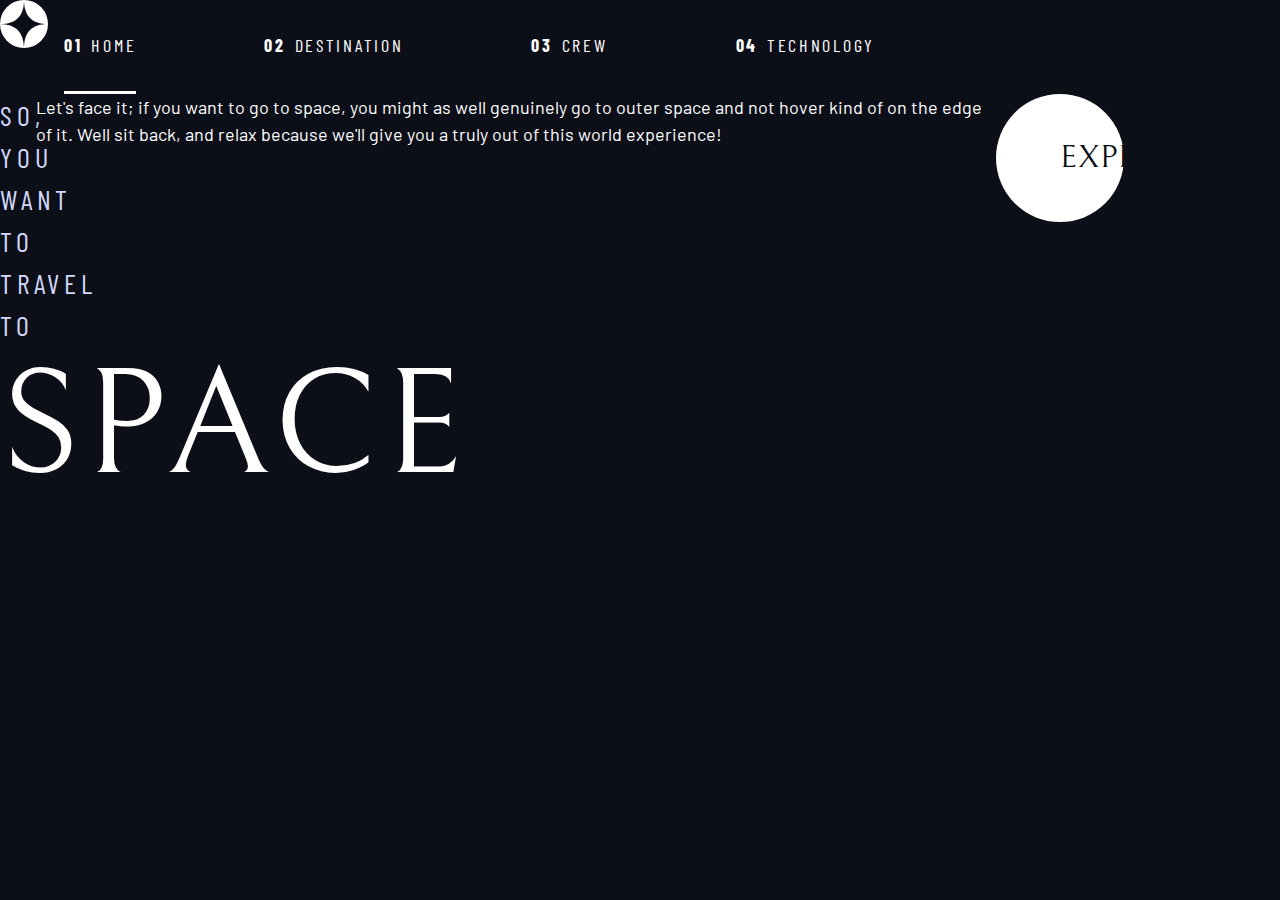
<file: index.html>
<!DOCTYPE html>
<html lang="en">
<head>
    <meta charset="UTF-8">
    <meta name="viewport" content="width=device-width, initial-scale=1.0">
    <link rel="stylesheet" href="index.css">
    <link rel="icon" type="image/png" sizes="32x32" href="./assets/favicon-32x32.png">
    <link rel="preconnect" href="https://fonts.googleapis.com">
    <link rel="preconnect" href="https://fonts.gstatic.com" crossorigin>
    <link href="https://fonts.googleapis.com/css2?family=Barlow+Condensed:wght@400;700&family=Bellefair&family=Barlow:wght@400;700&display=swap"rel="stylesheet">
    <title>Frontend Mentor | Space tourism website</title>
</head>
<body class="home">
    <header class="primary-header flex">
        <div>
            <img src="./starter-code/assets/shared/logo.svg" alt="space-tourism-logo">
        </div>
        <nav>
            <ul class="primary-navigation underline-indicators flex">
                <li class="active"><a class="uppercase text-white letter-spacing-2 ff-sans-cond" href="index.html"><span>01</span>Home</a>
                <li><a class="uppercase text-white letter-spacing-2 ff-sans-cond" href="destination.html"><span>02</span>Destination</a>
                <li><a class="uppercase text-white letter-spacing-2 ff-sans-cond" href="crew.html"><span>03</span>Crew</a>
                <li><a class="uppercase text-white letter-spacing-2 ff-sans-cond" href="technology.html"><span>04</span>Technology</a> 
            </ul>
        </nav>
    </header>

    <div class="grid-container">
        <h1 class="text-accent ff-sans-cond fs-500 uppercase letter-spacing-1">
            So, you want to travel to
            <span class="fs-900 ff-serif uppercase text-white">Space</span></h1>

        <p>
            Let's face it; if you want to go to space, you might as well genuinely go to
            outer space and not hover kind of on the edge of it. Well sit back, and relax
            because we'll give you a truly out of this world experience!
        </p>

        <a href="#" class="large-button uppercase ff-serif fs-600 text-dark bg-white">Explore</a>
    </div>
    
</body>
</html>
</file>
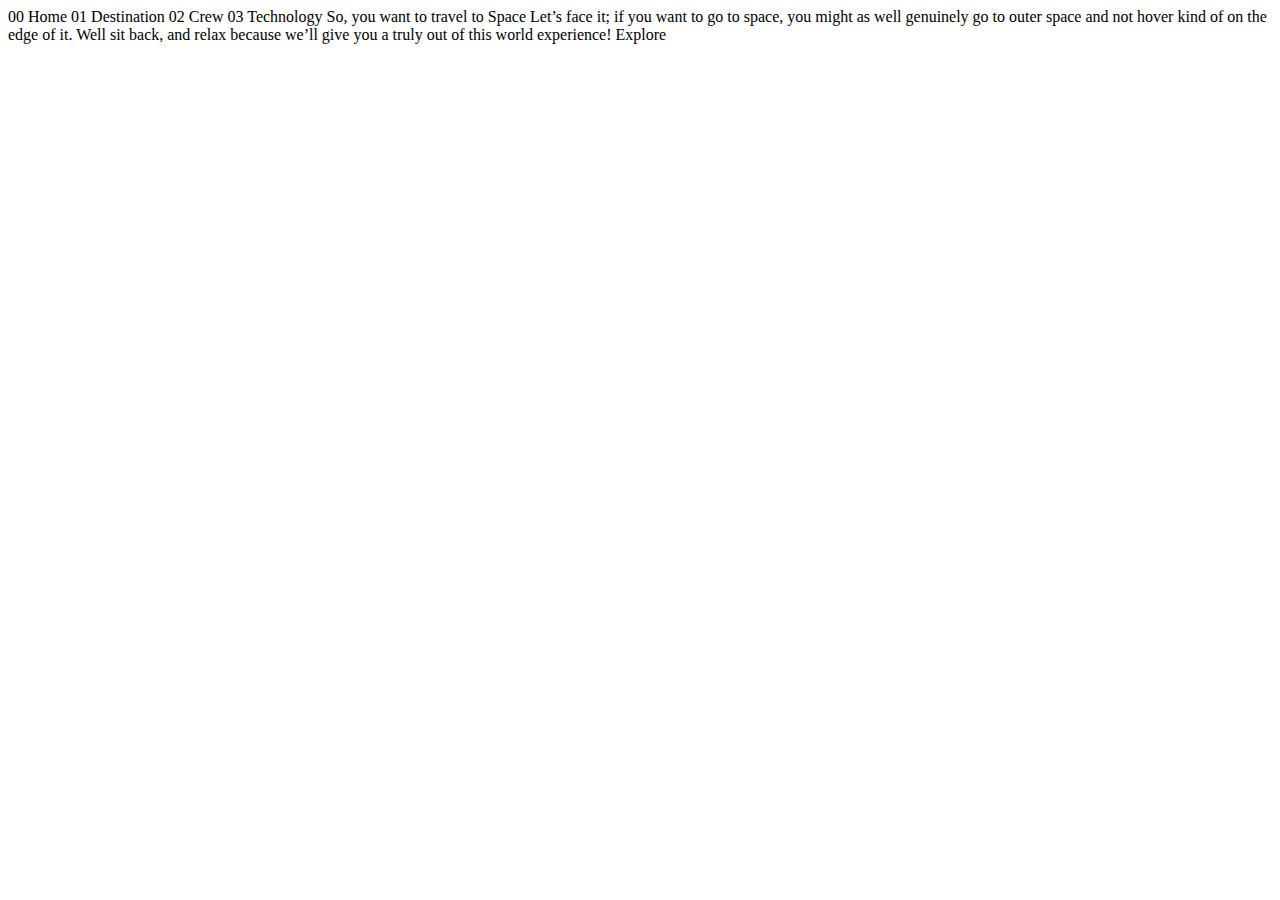
<file: starter-code/index.html>
<!DOCTYPE html>
<html lang="en">
<head>
  <meta charset="UTF-8">
  <meta name="viewport" content="width=device-width, initial-scale=1.0">

  <link rel="icon" type="image/png" sizes="32x32" href="./assets/favicon-32x32.png">
  
  <title>Frontend Mentor | Space tourism website</title>
</head>
<body>

  00 Home
  01 Destination
  02 Crew
  03 Technology

  So, you want to travel to
  Space
  Let’s face it; if you want to go to space, you might as well genuinely go to 
  outer space and not hover kind of on the edge of it. Well sit back, and relax 
  because we’ll give you a truly out of this world experience!

  Explore

</body>
</html>
</file>
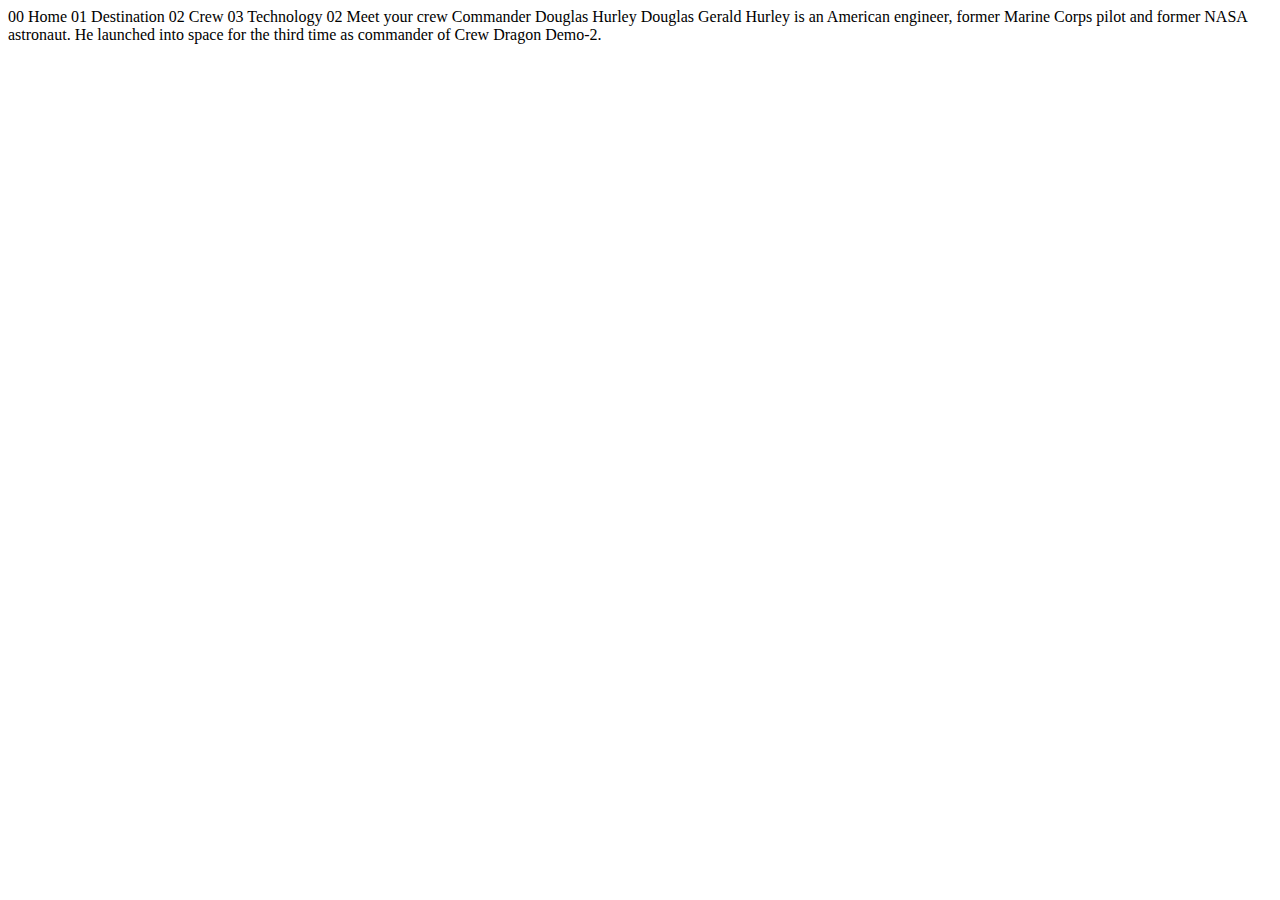
<file: starter-code/crew-commander.html>
<!DOCTYPE html>
<html lang="en">
<head>
  <meta charset="UTF-8">
  <meta name="viewport" content="width=device-width, initial-scale=1.0">

  <link rel="icon" type="image/png" sizes="32x32" href="./assets/favicon-32x32.png">
  
  <title>Frontend Mentor | Space tourism website</title>
</head>
<body>

  00 Home
  01 Destination
  02 Crew
  03 Technology

  02 Meet your crew

  Commander
  Douglas Hurley

  Douglas Gerald Hurley is an American engineer, former Marine Corps pilot 
  and former NASA astronaut. He launched into space for the third time as 
  commander of Crew Dragon Demo-2.
</body>
</html>
</file>
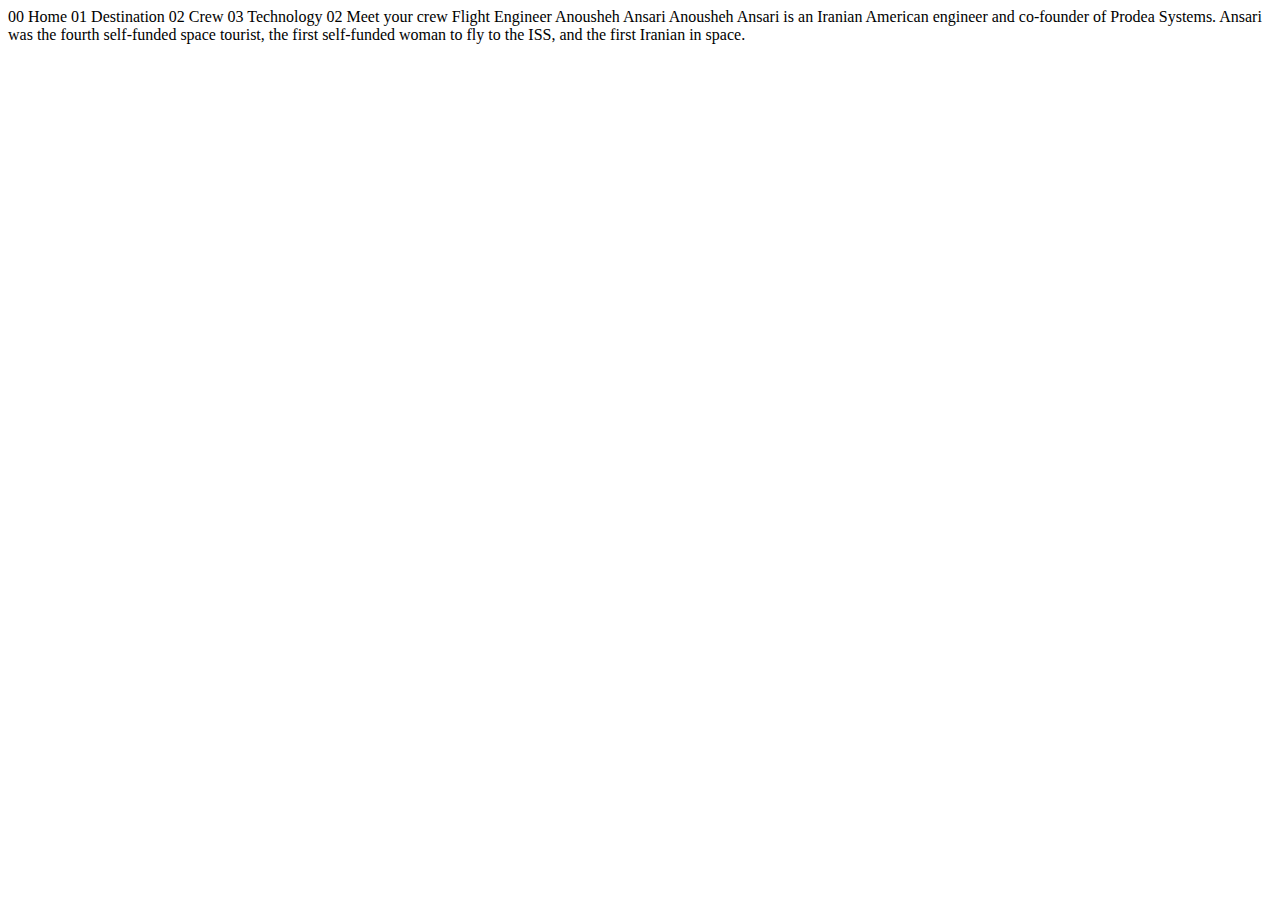
<file: starter-code/crew-engineer.html>
<!DOCTYPE html>
<html lang="en">
<head>
  <meta charset="UTF-8">
  <meta name="viewport" content="width=device-width, initial-scale=1.0">

  <link rel="icon" type="image/png" sizes="32x32" href="./assets/favicon-32x32.png">
  
  <title>Frontend Mentor | Space tourism website</title>
</head>
<body>

  00 Home
  01 Destination
  02 Crew
  03 Technology

  02 Meet your crew

  Flight Engineer
  Anousheh Ansari

  Anousheh Ansari is an Iranian American engineer and co-founder of Prodea Systems. 
  Ansari was the fourth self-funded space tourist, the first self-funded woman to 
  fly to the ISS, and the first Iranian in space. 
</body>
</html>
</file>
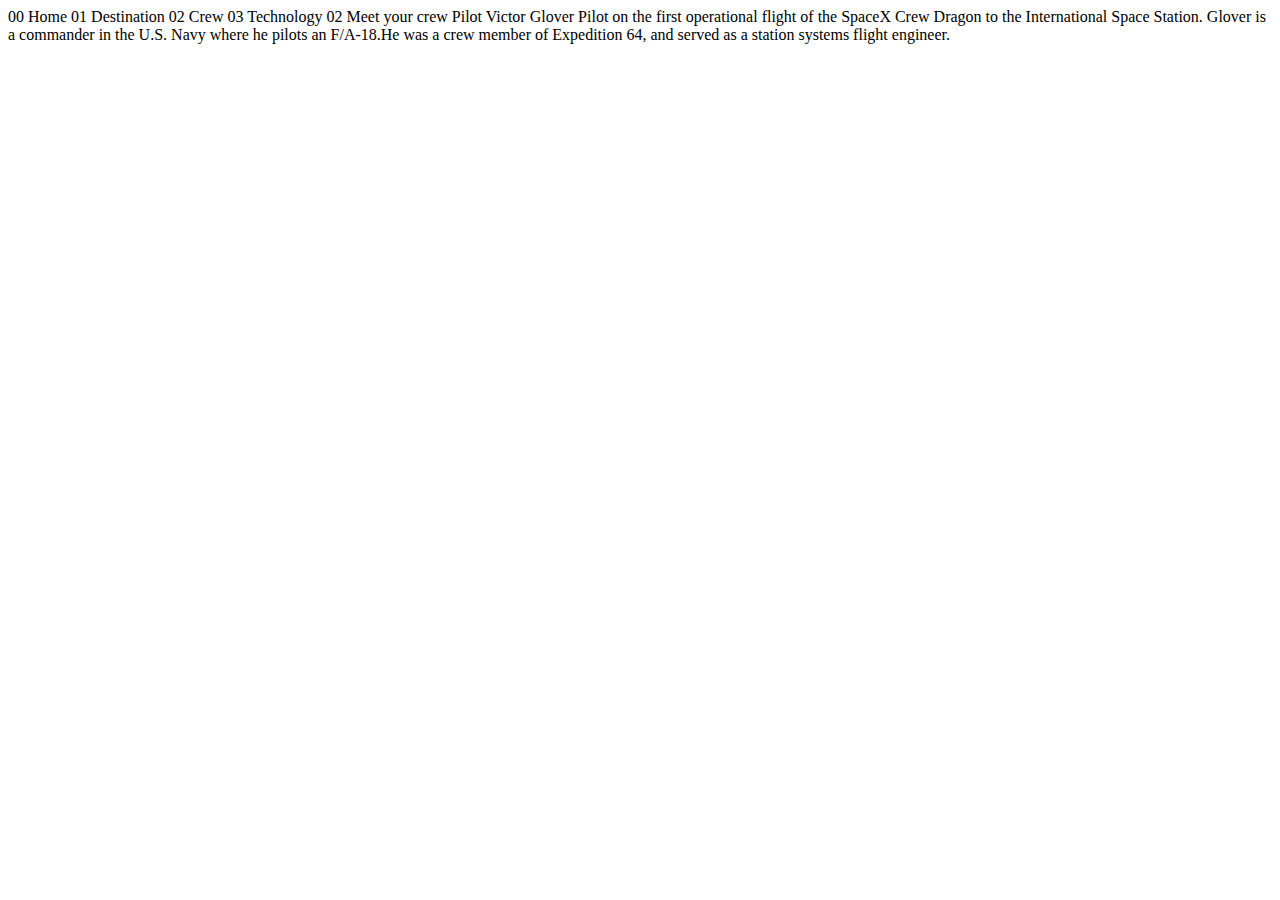
<file: starter-code/crew-pilot.html>
<!DOCTYPE html>
<html lang="en">
<head>
  <meta charset="UTF-8">
  <meta name="viewport" content="width=device-width, initial-scale=1.0">

  <link rel="icon" type="image/png" sizes="32x32" href="./assets/favicon-32x32.png">
  
  <title>Frontend Mentor | Space tourism website</title>
</head>
<body>

  00 Home
  01 Destination
  02 Crew
  03 Technology

  02 Meet your crew

  Pilot
  Victor Glover

  Pilot on the first operational flight of the SpaceX Crew Dragon to the 
  International Space Station. Glover is a commander in the U.S. Navy where 
  he pilots an F/A-18.He was a crew member of Expedition 64, and served as a 
  station systems flight engineer. 
</body>
</html>
</file>
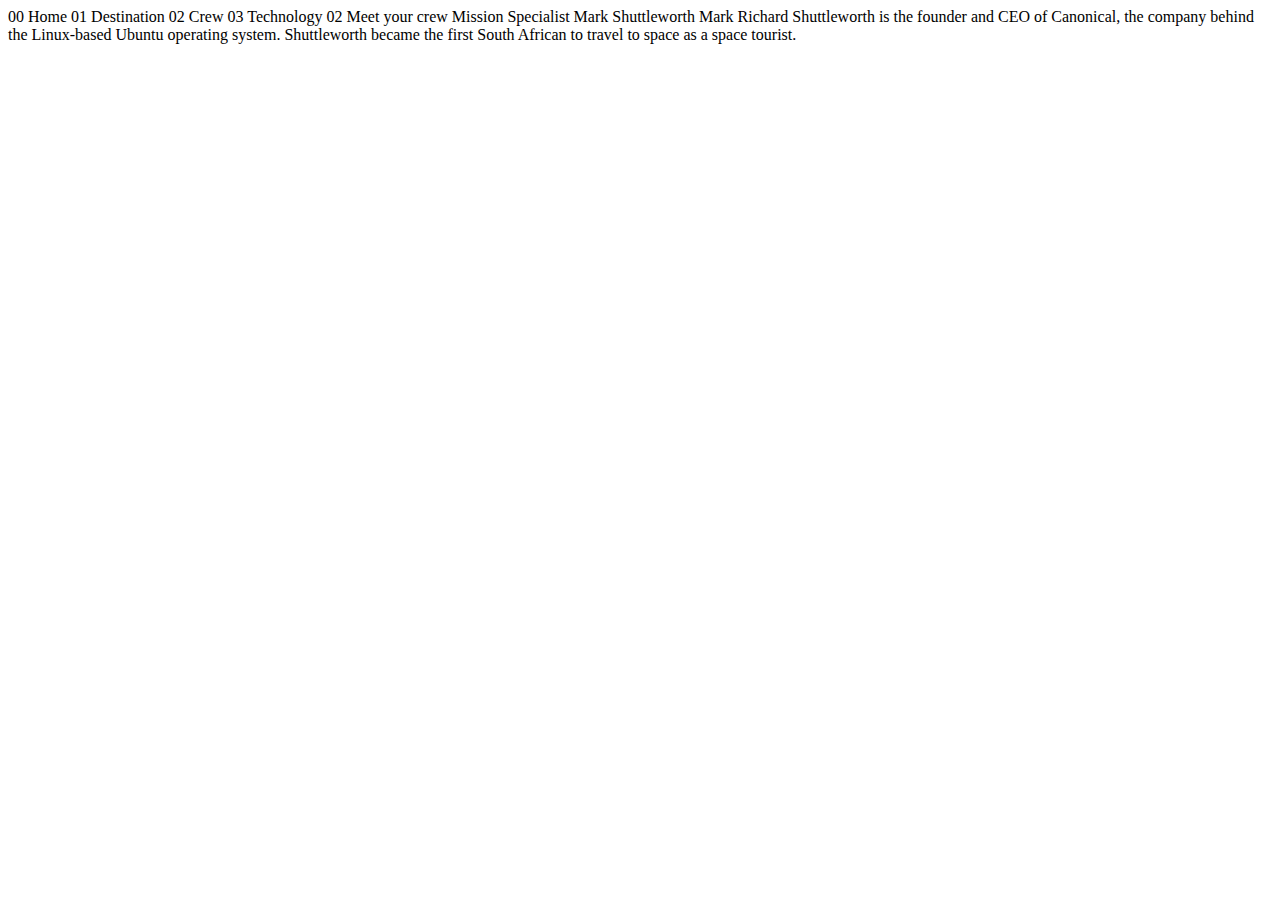
<file: starter-code/crew-specialist.html>
<!DOCTYPE html>
<html lang="en">
<head>
  <meta charset="UTF-8">
  <meta name="viewport" content="width=device-width, initial-scale=1.0">

  <link rel="icon" type="image/png" sizes="32x32" href="./assets/favicon-32x32.png">
  
  <title>Frontend Mentor | Space tourism website</title>
</head>
<body>

  00 Home
  01 Destination
  02 Crew
  03 Technology

  02 Meet your crew

  Mission Specialist
  Mark Shuttleworth

  Mark Richard Shuttleworth is the founder and CEO of Canonical, the company behind 
  the Linux-based Ubuntu operating system. Shuttleworth became the first South 
  African to travel to space as a space tourist.
</body>
</html>
</file>
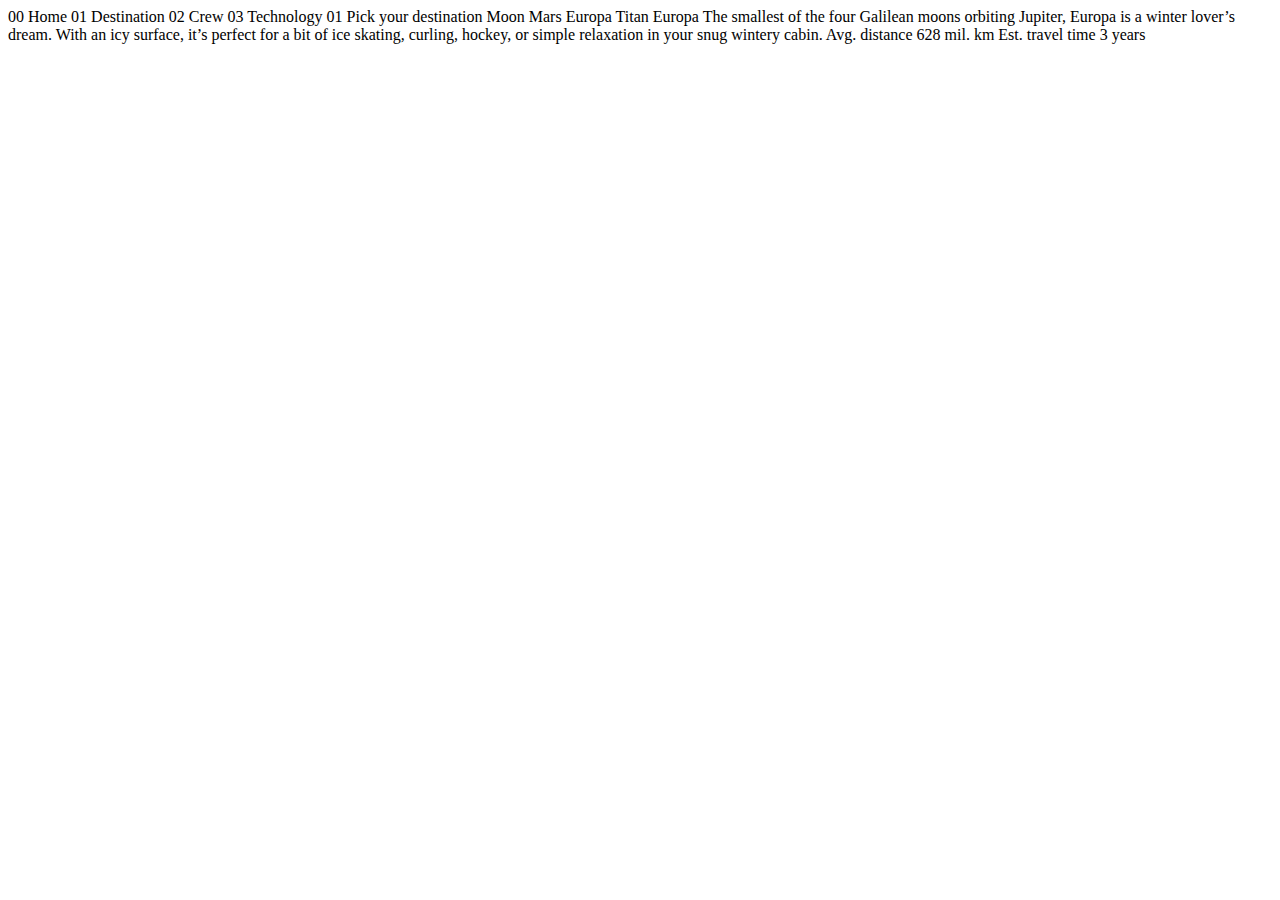
<file: starter-code/destination-europa.html>
<!DOCTYPE html>
<html lang="en">
<head>
  <meta charset="UTF-8">
  <meta name="viewport" content="width=device-width, initial-scale=1.0">

  <link rel="icon" type="image/png" sizes="32x32" href="./assets/favicon-32x32.png">
  
  <title>Frontend Mentor | Space tourism website</title>
</head>
<body>

  00 Home
  01 Destination
  02 Crew
  03 Technology

  01 Pick your destination

  Moon
  Mars
  Europa
  Titan

  Europa

  The smallest of the four Galilean moons orbiting Jupiter, Europa is a 
  winter lover’s dream. With an icy surface, it’s perfect for a bit of 
  ice skating, curling, hockey, or simple relaxation in your snug 
  wintery cabin.

  Avg. distance
  628 mil. km

  Est. travel time
  3 years
</body>
</html>
</file>
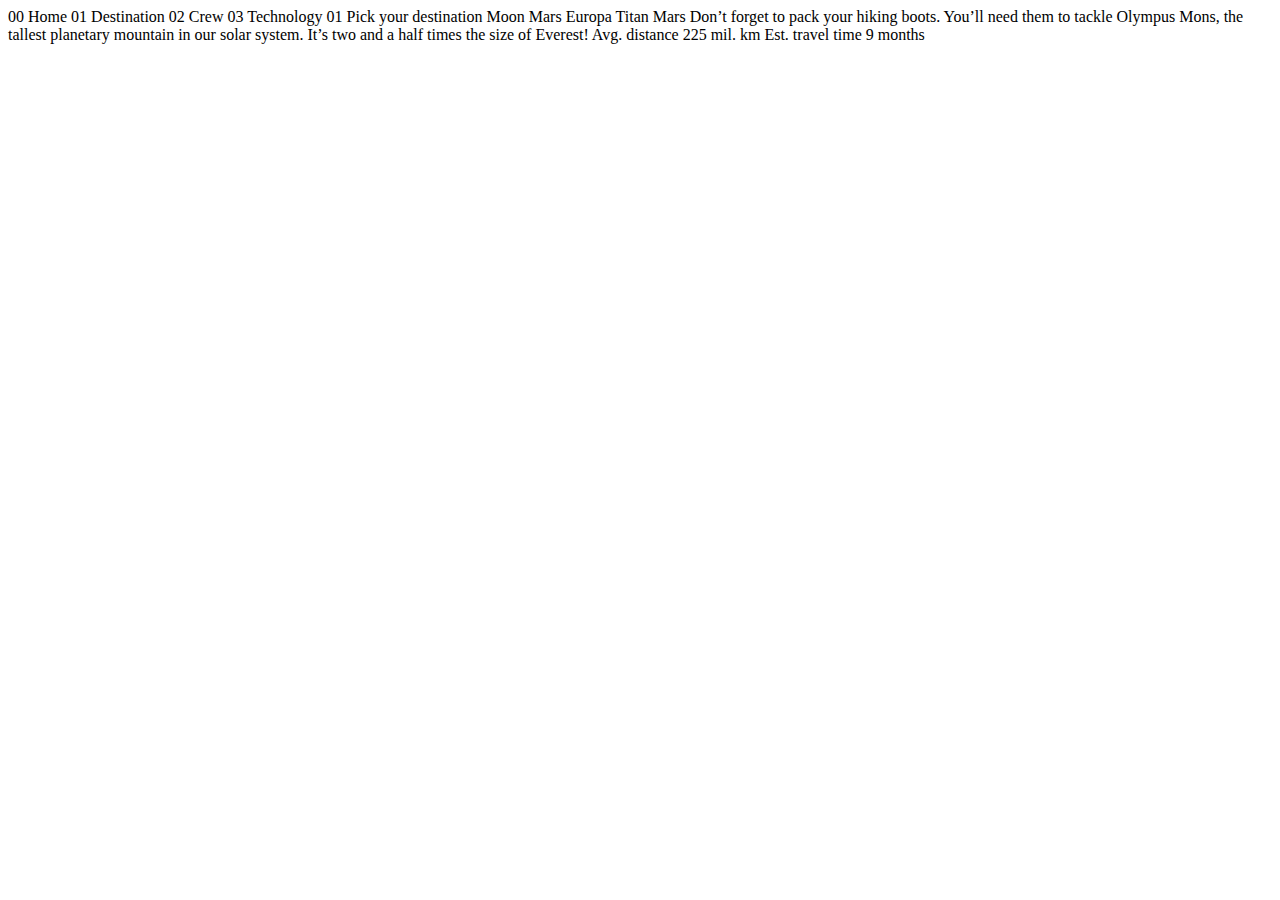
<file: starter-code/destination-mars.html>
<!DOCTYPE html>
<html lang="en">
<head>
  <meta charset="UTF-8">
  <meta name="viewport" content="width=device-width, initial-scale=1.0">

  <link rel="icon" type="image/png" sizes="32x32" href="./assets/favicon-32x32.png">
  
  <title>Frontend Mentor | Space tourism website</title>
</head>
<body>

  00 Home
  01 Destination
  02 Crew
  03 Technology

  01 Pick your destination

  Moon
  Mars
  Europa
  Titan

  Mars

  Don’t forget to pack your hiking boots. You’ll need them to tackle Olympus Mons, 
  the tallest planetary mountain in our solar system. It’s two and a half times 
  the size of Everest!

  Avg. distance
  225 mil. km

  Est. travel time
  9 months
</body>
</html>
</file>
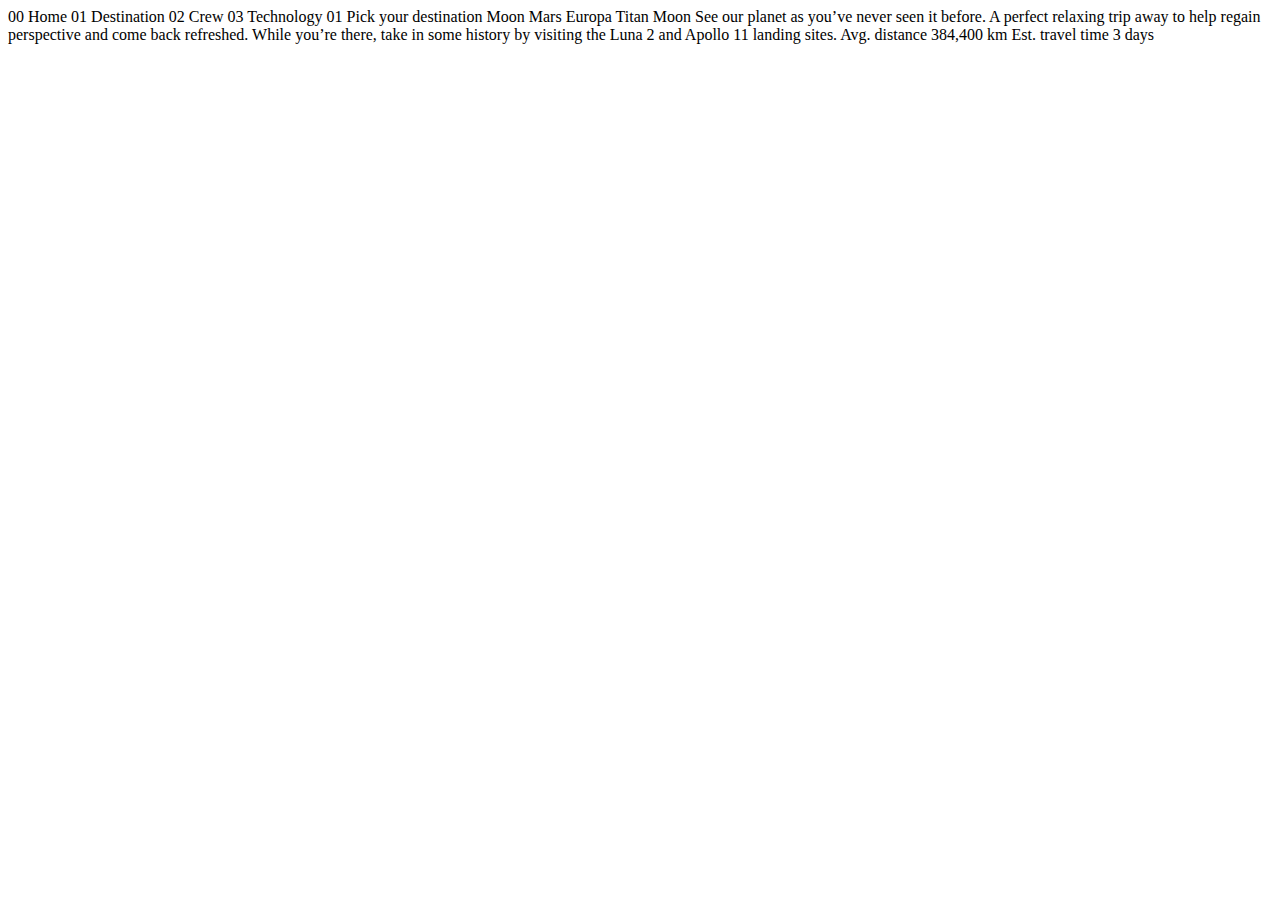
<file: starter-code/destination-moon.html>
<!DOCTYPE html>
<html lang="en">
<head>
  <meta charset="UTF-8">
  <meta name="viewport" content="width=device-width, initial-scale=1.0">

  <link rel="icon" type="image/png" sizes="32x32" href="./assets/favicon-32x32.png">
  
  <title>Frontend Mentor | Space tourism website</title>
</head>
<body>

  00 Home
  01 Destination
  02 Crew
  03 Technology

  01 Pick your destination

  Moon
  Mars
  Europa
  Titan

  Moon

  See our planet as you’ve never seen it before. A perfect relaxing trip away to help 
  regain perspective and come back refreshed. While you’re there, take in some history 
  by visiting the Luna 2 and Apollo 11 landing sites.

  Avg. distance
  384,400 km

  Est. travel time
  3 days
</body>
</html>
</file>
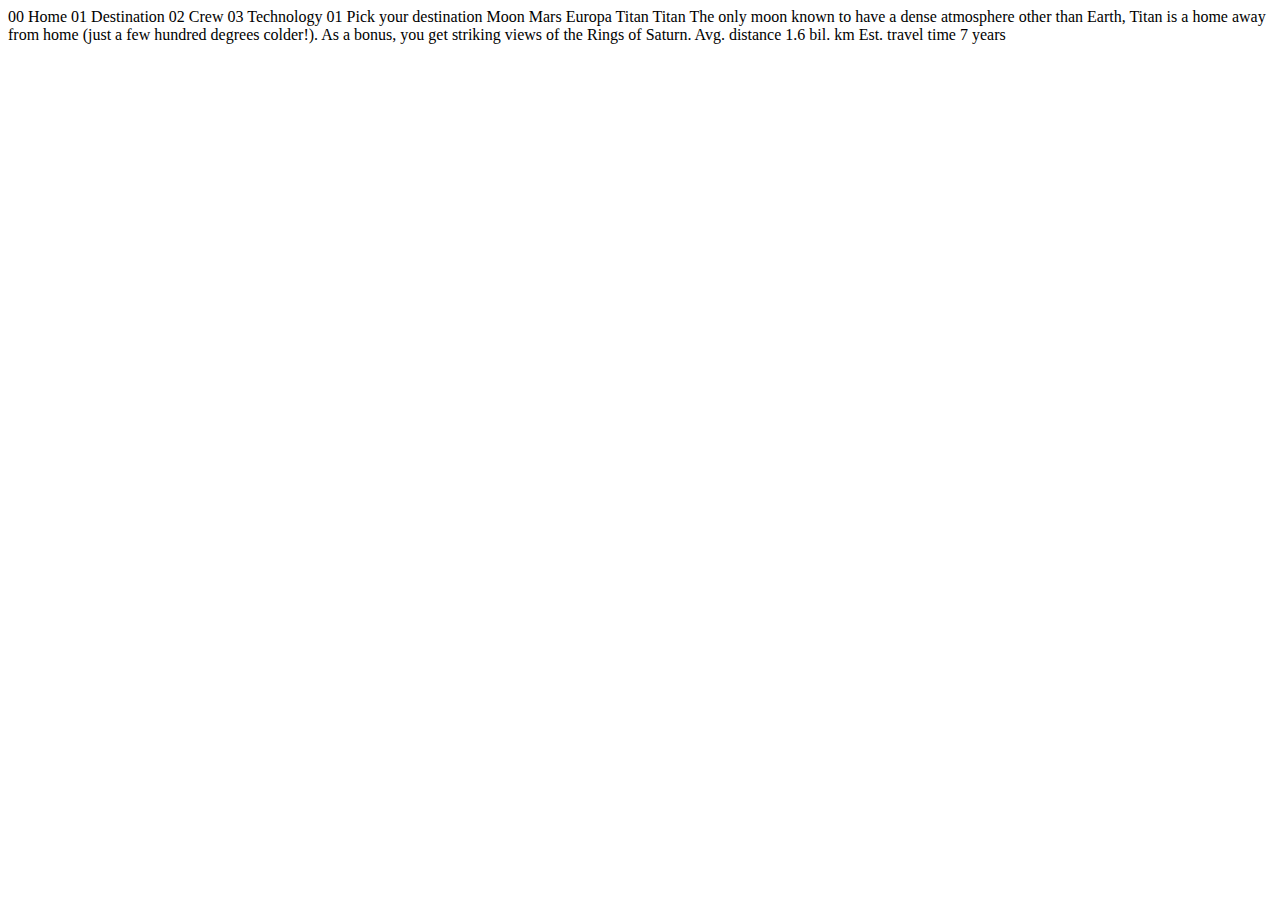
<file: starter-code/destination-titan.html>
<!DOCTYPE html>
<html lang="en">
<head>
  <meta charset="UTF-8">
  <meta name="viewport" content="width=device-width, initial-scale=1.0">

  <link rel="icon" type="image/png" sizes="32x32" href="./assets/favicon-32x32.png">
  
  <title>Frontend Mentor | Space tourism website</title>
</head>
<body>

  00 Home
  01 Destination
  02 Crew
  03 Technology

  01 Pick your destination

  Moon
  Mars
  Europa
  Titan

  Titan

  The only moon known to have a dense atmosphere other than Earth, Titan 
  is a home away from home (just a few hundred degrees colder!). As a 
  bonus, you get striking views of the Rings of Saturn.

  Avg. distance
  1.6 bil. km

  Est. travel time
  7 years
</body>
</html>
</file>
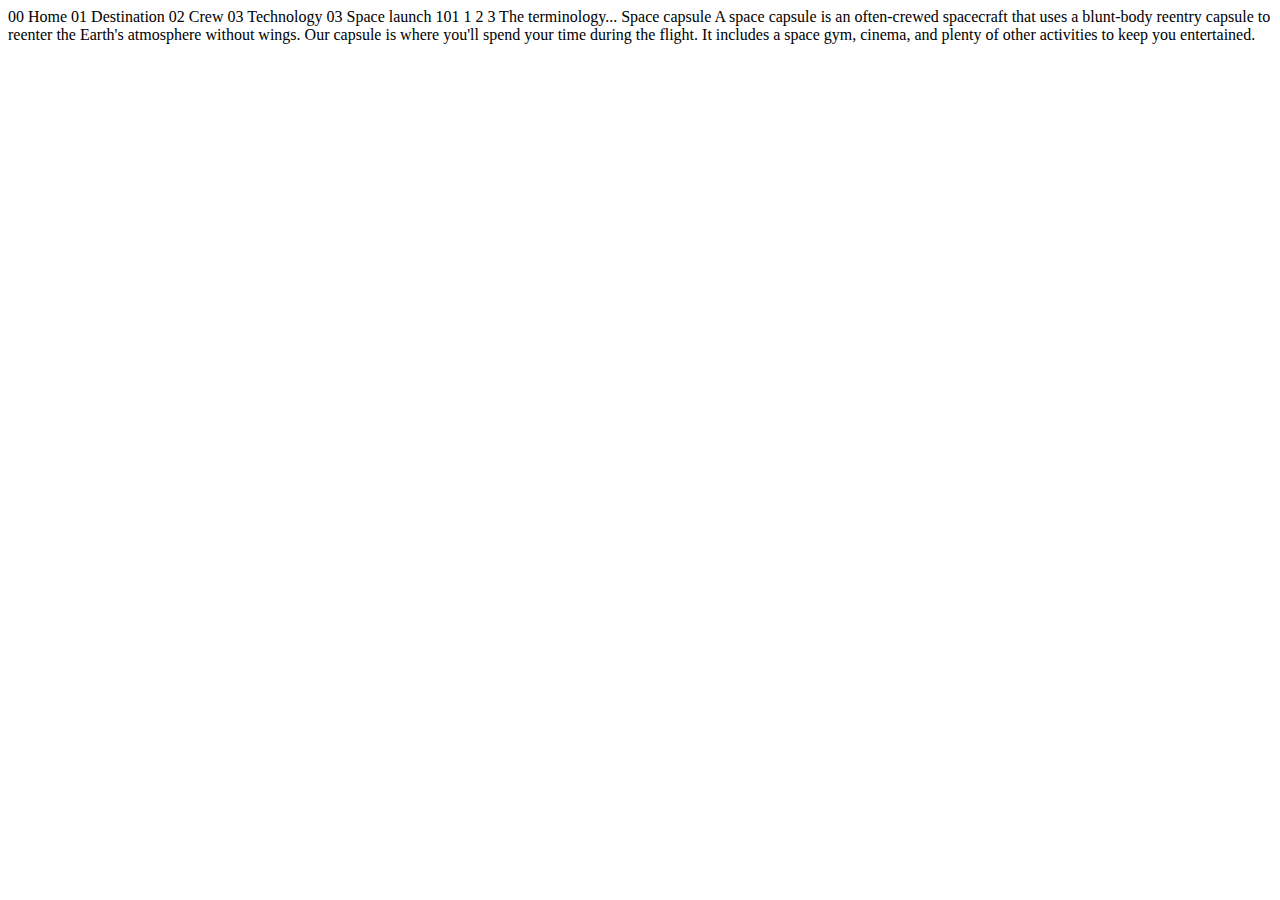
<file: starter-code/technology-capsule.html>
<!DOCTYPE html>
<html lang="en">
<head>
  <meta charset="UTF-8">
  <meta name="viewport" content="width=device-width, initial-scale=1.0">

  <link rel="icon" type="image/png" sizes="32x32" href="./assets/favicon-32x32.png">
  
  <title>Frontend Mentor | Space tourism website</title>
</head>
<body>

  00 Home
  01 Destination
  02 Crew
  03 Technology

  03 Space launch 101

  1
  2
  3

  The terminology...
  Space capsule

  A space capsule is an often-crewed spacecraft that uses a blunt-body reentry 
  capsule to reenter the Earth's atmosphere without wings. Our capsule is where 
  you'll spend your time during the flight. It includes a space gym, cinema, 
  and plenty of other activities to keep you entertained.
</body>
</html>
</file>
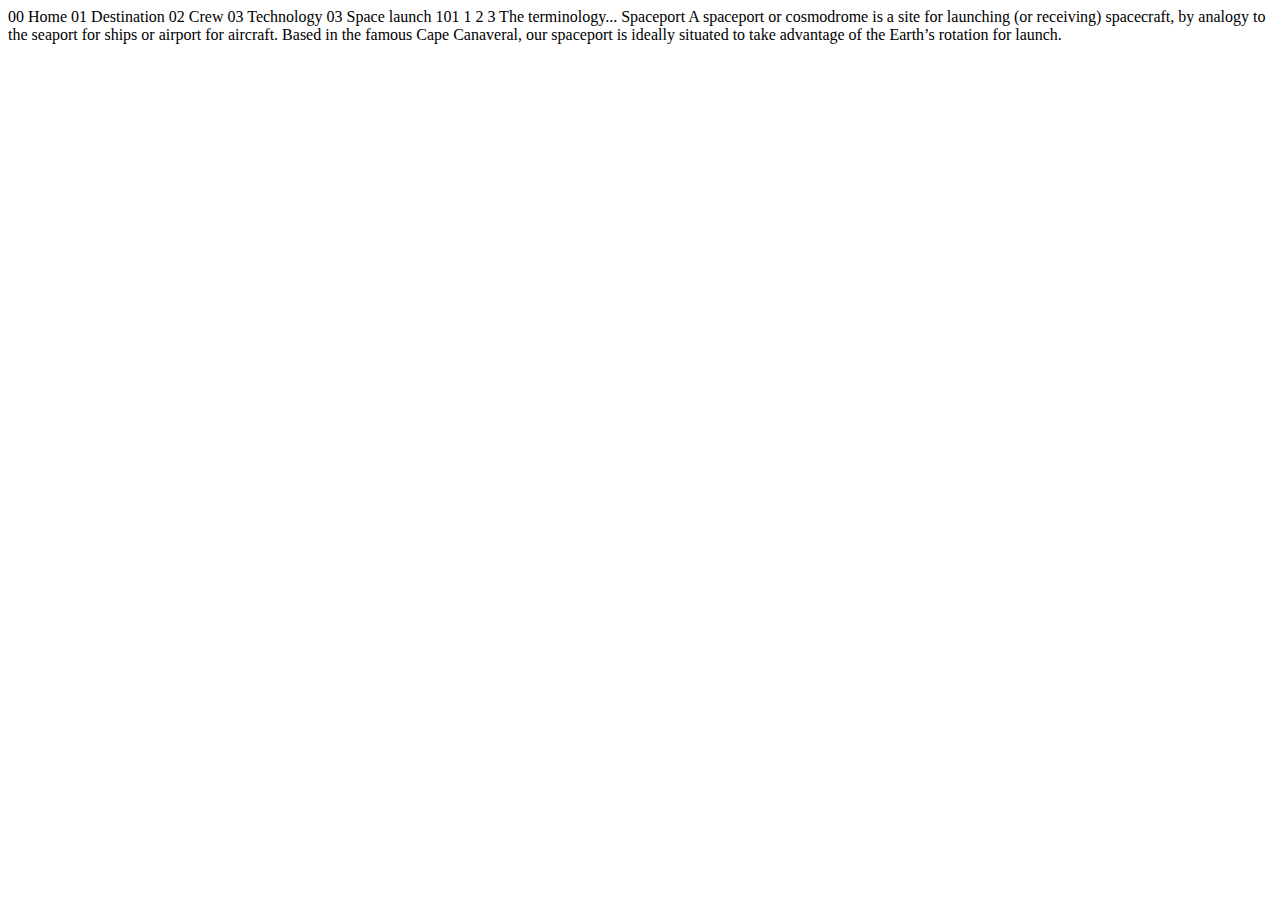
<file: starter-code/technology-spaceport.html>
<!DOCTYPE html>
<html lang="en">
<head>
  <meta charset="UTF-8">
  <meta name="viewport" content="width=device-width, initial-scale=1.0">

  <link rel="icon" type="image/png" sizes="32x32" href="./assets/favicon-32x32.png">
  
  <title>Frontend Mentor | Space tourism website</title>
</head>
<body>

  00 Home
  01 Destination
  02 Crew
  03 Technology

  03 Space launch 101

  1
  2
  3

  The terminology...
  Spaceport

  A spaceport or cosmodrome is a site for launching (or receiving) spacecraft, 
  by analogy to the seaport for ships or airport for aircraft. Based in the 
  famous Cape Canaveral, our spaceport is ideally situated to take advantage 
  of the Earth’s rotation for launch.
</body>
</html>
</file>
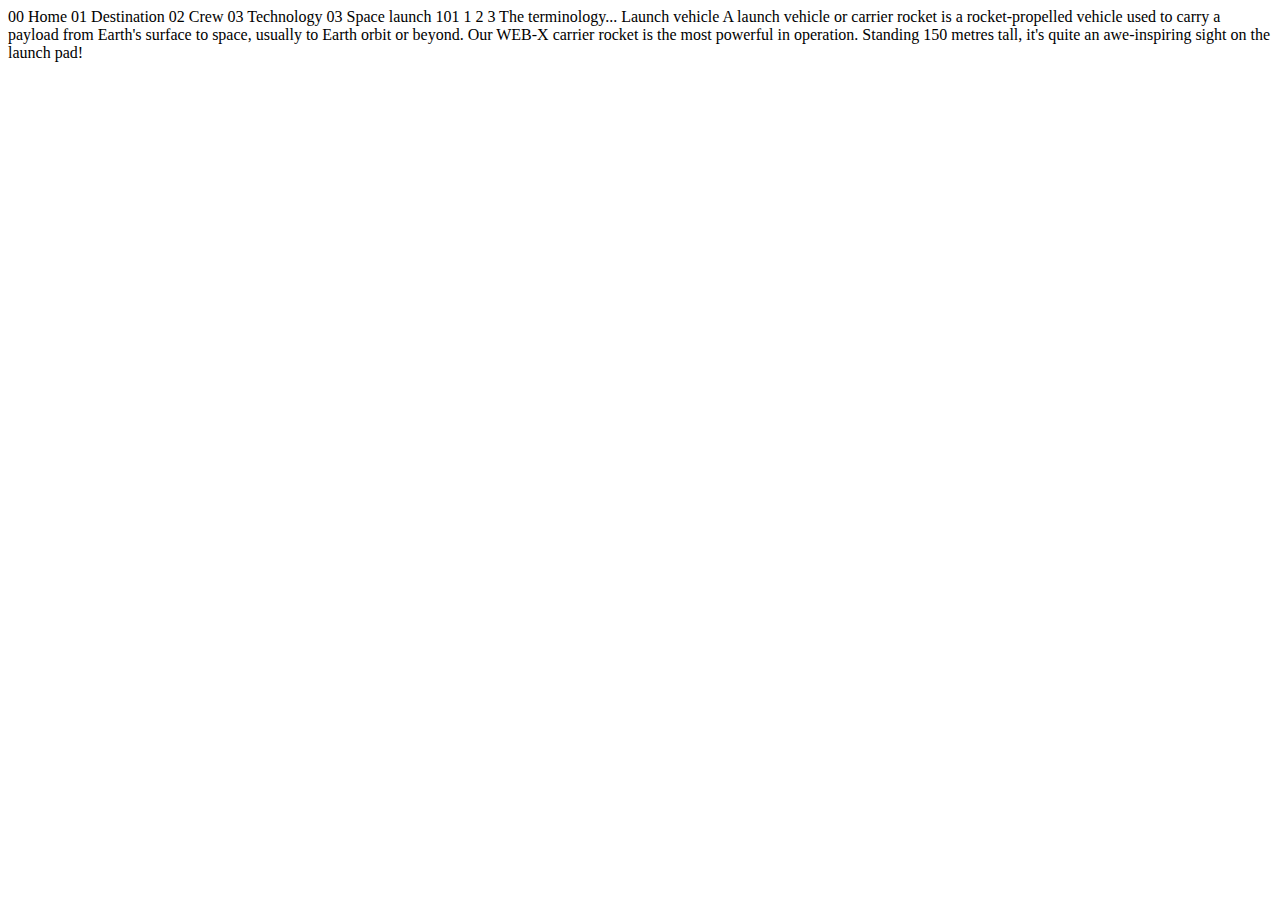
<file: starter-code/technology-vehicle.html>
<!DOCTYPE html>
<html lang="en">
<head>
  <meta charset="UTF-8">
  <meta name="viewport" content="width=device-width, initial-scale=1.0">

  <link rel="icon" type="image/png" sizes="32x32" href="./assets/favicon-32x32.png">
  
  <title>Frontend Mentor | Space tourism website</title>
</head>
<body>

  00 Home
  01 Destination
  02 Crew
  03 Technology

  03 Space launch 101

  1
  2
  3

  The terminology...
  Launch vehicle

  A launch vehicle or carrier rocket is a rocket-propelled vehicle used to carry a 
  payload from Earth's surface to space, usually to Earth orbit or beyond. Our 
  WEB-X carrier rocket is the most powerful in operation. Standing 150 metres tall, 
  it's quite an awe-inspiring sight on the launch pad!
</body>
</html>
</file>
<file: index.css>
/* ------------------- */
/* Custom properties   */
/* ------------------- */

:root {
    /* colors */
    --clr-dark: 230 35% 7%;
    --clr-light: 231 77% 90%;
    --clr-white: 0 0% 100%;
    
    /* font-sizes */
    --fs-900: 9.375rem;
    --fs-800: 6.25rem;
    --fs-700: 3.5rem;
    --fs-600: 2rem;
    --fs-500: 1.75rem;
    --fs-400: 1.125rem;
    --fs-300: 1rem;
    --fs-200: 0.875rem;
    
    /* font-families */
    --ff-serif: "Bellefair", serif;
    --ff-sans-cond: "Barlow Condensed", sans-serif;
    --ff-sans-normal: "Barlow", sans-serif;
}


/* ------------------- */
/* Reset               */
/* ------------------- */

/* https://piccalil.li/blog/a-modern-css-reset/ */

/* Box sizing */
*,
*::before,
*::after {
    box-sizing: border-box;
}

/* Reset margins */
body,
h1,
h2,
h3,
h4,
h5,
p,
figure,
picture {
    margin: 0; 
}

h1,
h2,
h3,
h4,
h5,
h6,
p {
    font-weight: 400;
}

/* set up the body */
body {
    font-family: var(--ff-sans-normal);
    font-size: var(--fs-400);
    color: hsl( var(--clr-white) );
    background-color: hsl( var(--clr-dark) );
    line-height: 1.5;
    min-height: 100vh;
}

/* make images easier to work with */
img,
picutre {
    max-width: 100%;
    display: block;
}

/* make form elements easier to work with */
input,
button,
textarea,
select {
    font: inherit;
}

/* remove animations for people who've turned them off */
@media (prefers-reduced-motion: reduce) {  
  *,
  *::before,
  *::after {
    animation-duration: 0.01ms !important;
    animation-iteration-count: 1 !important;
    transition-duration: 0.01ms !important;
    scroll-behavior: auto !important;
  }
}


/* ------------------- */
/* Utility classes     */
/* ------------------- */

/* general */

.flex {
    display: flex;
    gap: var(--gap, 1rem);
}

.grid {
    display: grid;
    gap: var(--gap, 1rem);
}

.flow > *:where(:not(:first-child)) {
    margin-top: var(--flow-space, 1rem);
}

.container {
    padding-inline: 2em;
    margin-inline: auto;
    max-width: 80rem;
}

.grid-container {
    display: grid;
    grid-template-columns: 2em minmax(0, 60rem) 2em;
}

.sr-only {
  position: absolute; 
  width: 1px;
  height: 1px;
  padding: 0;
  margin: -1px; 
  overflow: hidden;
  clip: rect(0, 0, 0, 0);
  white-space: nowrap; /* added line */
  border: 0;
}

/* colors */

.bg-dark { background-color: hsl( var(--clr-dark) );}
.bg-accent { background-color: hsl( var(--clr-light) );}
.bg-white { background-color: hsl( var(--clr-white) );}

.text-dark { color: hsl( var(--clr-dark) );}
.text-accent { color: hsl( var(--clr-light) );}
.text-white { color: hsl( var(--clr-white) );}

/* typography */

.ff-serif { font-family: var(--ff-serif); } 
.ff-sans-cond { font-family: var(--ff-sans-cond); } 
.ff-sans-normal { font-family: var(--ff-sans-normal); } 

.letter-spacing-1 { letter-spacing: 4.75px; } 
.letter-spacing-2 { letter-spacing: 2.7px; } 
.letter-spacing-3 { letter-spacing: 2.35px; } 

.uppercase { text-transform: uppercase; }

.fs-900 { font-size: var(--fs-900); }
.fs-800 { font-size: var(--fs-800); }
.fs-700 { font-size: var(--fs-700); }
.fs-600 { font-size: var(--fs-600); }
.fs-500 { font-size: var(--fs-500); }
.fs-400 { font-size: var(--fs-400); }
.fs-300 { font-size: var(--fs-300); }
.fs-200 { font-size: var(--fs-200); }

.fs-900,
.fs-800,
.fs-700,
.fs-600 {
    line-height: 1.1;
}

.numbered-title {
    font-family: var(--ff-sans-cond);
    font-size: var(--fs-500);
    text-transform: uppercase;
    letter-spacing: 4.72px; 
}

.numbered-title span {
    margin-right: .5em;
    font-weight: 700;
    color: hsl( var(--clr-white) / .25);
}


/* ------------------- */
/* Compontents         */
/* ------------------- */

.large-button {
    position: relative;
    z-index: 1;
    display: inline-grid;
    place-items: center;
    padding: 0 2em;
    border-radius: 50%;
    aspect-ratio: 1;
    text-decoration: none;
}

.large-button::after {
    content: '';
    position: absolute;
    z-index: -1;
    width: 100%;
    height: 100%;
    background: hsl( var(--clr-white) / .1);
    border-radius: 50%;
    opacity: 0;
    transition: opacity 500ms linear, transform 750ms ease-in-out;
}
 
.large-button:hover::after,
.large-button:focus::after {
    opacity: 1;
    transform: scale(1.5);
}

.primary-navigation {
    --gap: 8rem;
    --underline-gap: 2rem;
    list-style: none;
    padding: 0;
    margin: 0;
}

.primary-navigation a {
    text-decoration: none;
}

.primary-navigation a > span {
    font-weight: 700;
    margin-right: .5em;
}

.underline-indicators > * {
    cursor: pointer;
    padding: var(--underline-gap, 1rem) 0;
    border: 0;
    border-bottom: .2rem solid hsl( var(--clr-white) / 0 );
}

.underline-indicators > *:hover,
.underline-indicators > *:focus {
    border-color: hsl( var(--clr-white) / .5);
}

.underline-indicators > .active,
.underline-indicators > [aria-selected="true"] {
    color: hsl( var(--clr-white) / 1);
    border-color: hsl( var(--clr-white) / 1); 
}

.tab-list {
    --gap: 2rem;
}

.dot-indicators > * {
    cursor: pointer;
    border: 0;
    border-radius: 50%;
    padding: .5em;
    background-color: hsl( var(--clr-white) / .25);
}
 
.dot-indicators > *:hover,
.dot-indicators > *:focus { 
    background-color: hsl( var(--clr-white) / .5);
}

.dot-indicators > [aria-selected="true"] {
    background-color: hsl( var(--clr-white) / 1); 
}
</file>
